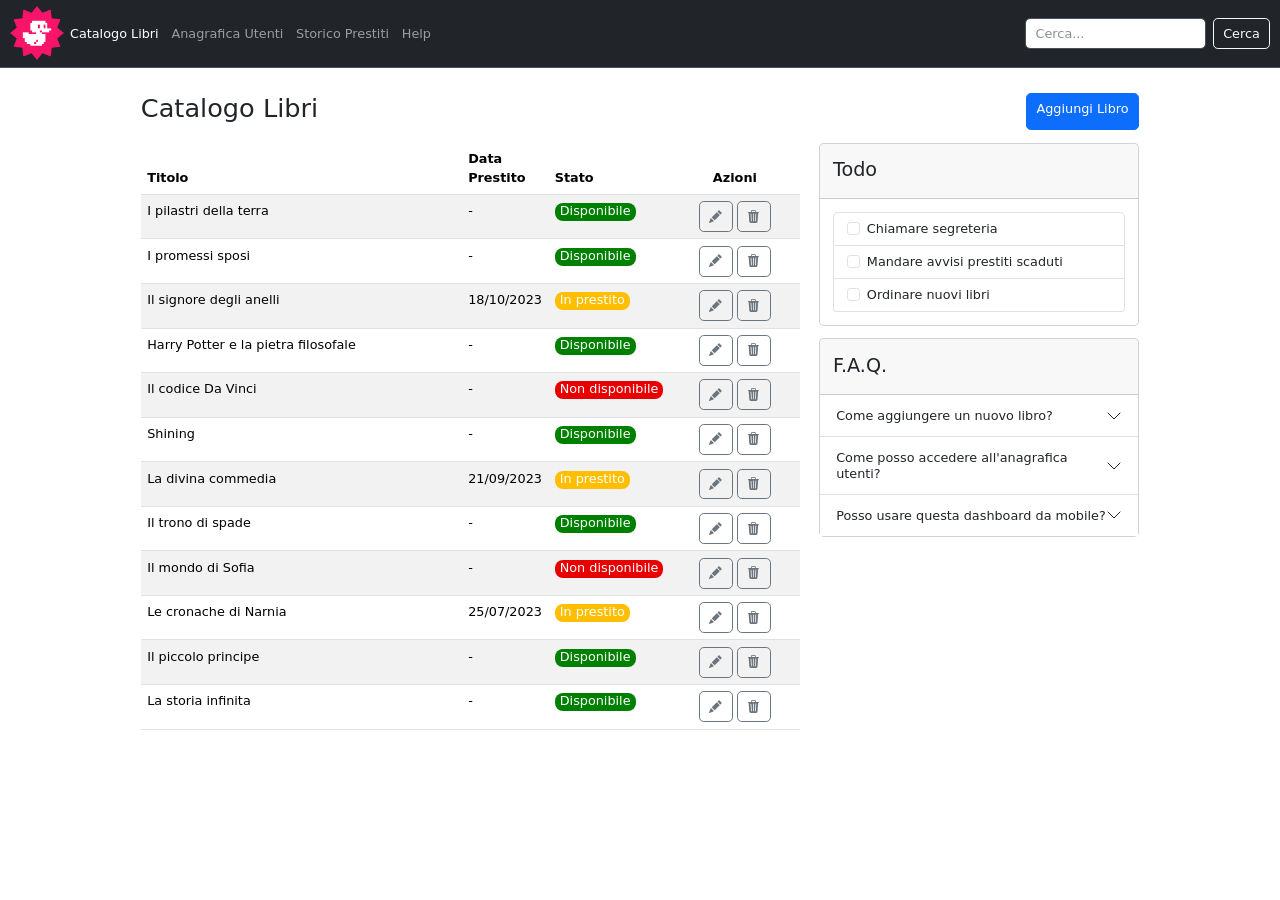
<file: index.html>
<!DOCTYPE html>
<html lang="it">

<head>
    <meta charset="UTF-8">
    <meta name="viewport" content="width=device-width, initial-scale=1.0">
    <title>Bootstrap Dashboard</title>
    <link rel="stylesheet" href="https://cdn.jsdelivr.net/npm/bootstrap-icons@1.13.1/font/bootstrap-icons.min.css">
    <link href="https://cdn.jsdelivr.net/npm/bootstrap@5.3.3/dist/css/bootstrap.min.css" rel="stylesheet">
    <link rel="icon" type="image/x-icon" href="img/duck.png">
    <link rel="stylesheet" href="css/stylesheet.css">
</head>

<body>
    <header>
        <nav class="navbar fixed-top navbar-expand-lg bg-dark border-bottom border-body" data-bs-theme="dark">
            <div class="container-fluid">
                <div class="logo-header">
                    <img src="img/duck.png" alt="logo">
                </div>
                <button class="navbar-toggler" type="button" data-bs-toggle="collapse"
                    data-bs-target="#navbarSupportedContent" aria-controls="navbarSupportedContent"
                    aria-expanded="false" aria-label="Toggle navigation">
                    <span class="navbar-toggler-icon"></span>
                </button>
                <div class="collapse navbar-collapse" id="navbarSupportedContent">
                    <ul class="navbar-nav me-auto mb-2 mb-lg-0">
                        <li class="nav-item">
                            <a class="nav-link active" aria-current="page" href="index.html">Catalogo Libri</a>
                        </li>
                        <li class="nav-item">
                            <a class="nav-link" href="#">Anagrafica Utenti</a>
                        </li>
                        <li class="nav-item">
                            <a class="nav-link" href="#">Storico Prestiti</a>
                        </li>
                        <li class="nav-item">
                            <a class="nav-link" href="#">Help</a>
                        </li>
                    </ul>
                    <form class="d-flex" role="search">
                        <input class="form-control me-2 bg-white text-dark custom-placeholder" type="search"
                            placeholder="Cerca..." aria-label="Search" />
                        <button class="btn btn-outline-light" type="submit">Cerca</button>
                    </form>
                </div>
            </div>
        </nav>
    </header>

    <div class="container-fluid px-md-5 custom-padding-large my-margin-top" style="margin-top: 80px;">
        <section class="add d-flex justify-content-between px-0 py-3">
            <h2>Catalogo Libri</h2>
            <a class="btn btn-primary" href="aggiungi_libro.html">Aggiungi Libro</a>
        </section>

        <div class="row">
            <div class="col-12 col-lg-8 mb-4">
                <table class="table table-striped">
                    <thead>
                        <tr>
                            <th scope="col">Titolo</th>
                            <th scope="col">Data Prestito</th>
                            <th scope="col">Stato</th>
                            <th scope="col">Azioni</th>
                        </tr>
                    </thead>
                    <tbody>
                        <tr>
                            <td>I pilastri della terra</td>
                            <td>-</td>
                            <td><span class="status disponibile">Disponibile</span></td>
                            <td>
                                <div class="btn-container">
                                    <button class="btn d-block btn-outline-secondary"><i class="bi bi-pencil-fill"></i></button>
                                    <button class="btn d-block btn-outline-secondary"><i class="bi bi-trash3-fill"></i></button>
                                </div>
                            </td>
                        </tr>
                        <tr>
                            <td>I promessi sposi</td>
                            <td>-</td>
                            <td><span class="status disponibile">Disponibile</span></td>
                            <td>
                                <div class="btn-container">
                                    <button class="btn d-block btn-outline-secondary"><i class="bi bi-pencil-fill"></i></button>
                                    <button class="btn d-block btn-outline-secondary"><i class="bi bi-trash3-fill"></i></button>
                                </div>
                            </td>
                        </tr>
                        <tr>
                            <td>Il signore degli anelli</td>
                            <td>18/10/2023</td>
                            <td><span class="status in-prestito">In prestito</span></td>
                            <td>
                                <div class="btn-container">
                                    <button class="btn d-block btn-outline-secondary"><i class="bi bi-pencil-fill"></i></button>
                                    <button class="btn d-block btn-outline-secondary"><i class="bi bi-trash3-fill"></i></button>
                                </div>
                            </td>
                        </tr>
                        <tr>
                            <td>Harry Potter e la pietra filosofale</td>
                            <td>-</td>
                            <td><span class="status disponibile">Disponibile</span></td>
                            <td>
                                <div class="btn-container">
                                    <button class="btn d-block btn-outline-secondary"><i class="bi bi-pencil-fill"></i></button>
                                    <button class="btn d-block btn-outline-secondary"><i class="bi bi-trash3-fill"></i></button>
                                </div>
                            </td>
                        </tr>
                        <tr>
                            <td>Il codice Da Vinci</td>
                            <td>-</td>
                            <td><span class="status non-disponibile">Non disponibile</span></td>
                            <td>
                                <div class="btn-container">
                                    <button class="btn d-block btn-outline-secondary"><i class="bi bi-pencil-fill"></i></button>
                                    <button class="btn d-block btn-outline-secondary"><i class="bi bi-trash3-fill"></i></button>
                                </div>
                            </td>
                        </tr>
                        <tr>
                            <td>Shining</td>
                            <td>-</td>
                            <td><span class="status disponibile">Disponibile</span></td>
                            <td>
                                <div class="btn-container">
                                    <button class="btn d-block btn-outline-secondary"><i class="bi bi-pencil-fill"></i></button>
                                    <button class="btn d-block btn-outline-secondary"><i class="bi bi-trash3-fill"></i></button>
                                </div>
                            </td>
                        </tr>
                        <tr>
                            <td>La divina commedia</td>
                            <td>21/09/2023</td>
                            <td><span class="status in-prestito">In prestito</span></td>
                            <td>
                                <div class="btn-container">
                                    <button class="btn d-block btn-outline-secondary"><i class="bi bi-pencil-fill"></i></button>
                                    <button class="btn d-block btn-outline-secondary"><i class="bi bi-trash3-fill"></i></button>
                                </div>
                            </td>
                        </tr>
                        <tr>
                            <td>Il trono di spade</td>
                            <td>-</td>
                            <td><span class="status disponibile">Disponibile</span></td>
                            <td>
                                <div class="btn-container">
                                    <button class="btn d-block btn-outline-secondary"><i class="bi bi-pencil-fill"></i></button>
                                    <button class="btn d-block btn-outline-secondary"><i class="bi bi-trash3-fill"></i></button>
                                </div>
                            </td>
                        </tr>
                        <tr>
                            <td>Il mondo di Sofia</td>
                            <td>-</td>
                            <td><span class="status non-disponibile">Non disponibile</span></td>
                            <td>
                                <div class="btn-container">
                                    <button class="btn d-block btn-outline-secondary"><i class="bi bi-pencil-fill"></i></button>
                                    <button class="btn d-block btn-outline-secondary"><i class="bi bi-trash3-fill"></i></button>
                                </div>
                            </td>
                        </tr>
                        <tr>
                            <td>Le cronache di Narnia</td>
                            <td>25/07/2023</td>
                            <td><span class="status in-prestito">In prestito</span></td>
                            <td>
                                <div class="btn-container">
                                    <button class="btn d-block btn-outline-secondary"><i class="bi bi-pencil-fill"></i></button>
                                    <button class="btn d-block btn-outline-secondary"><i class="bi bi-trash3-fill"></i></button>
                                </div>
                            </td>
                        </tr>
                        <tr>
                            <td>Il piccolo principe</td>
                            <td>-</td>
                            <td><span class="status disponibile">Disponibile</span></td>
                            <td>
                                <div class="btn-container">
                                    <button class="btn d-block btn-outline-secondary"><i class="bi bi-pencil-fill"></i></button>
                                    <button class="btn d-block btn-outline-secondary"><i class="bi bi-trash3-fill"></i></button>
                                </div>
                            </td>
                        </tr>
                        <tr>
                            <td>La storia infinita</td>
                            <td>-</td>
                            <td><span class="status disponibile">Disponibile</span></td>
                            <td>
                                <div class="btn-container">
                                    <button class="btn d-block btn-outline-secondary"><i class="bi bi-pencil-fill"></i></button>
                                    <button class="btn d-block btn-outline-secondary"><i class="bi bi-trash3-fill"></i></button>
                                </div>
                            </td>
                        </tr>
                    </tbody>
                </table>
            </div>

            <div class="col-12 col-lg-4">
                <div class="card mb-3">
                    <div class="card-header py-3 fs-4">Todo</div>
                    <ul class="list-group m-3">
                        <li class="list-group-item">
                            <input class="form-check-input me-1" type="checkbox" value="" id="firstCheckbox">
                            <label class="form-check-label" for="firstCheckbox">Chiamare segreteria</label>
                        </li>
                        <li class="list-group-item">
                            <input class="form-check-input me-1" type="checkbox" value="" id="secondCheckbox">
                            <label class="form-check-label" for="secondCheckbox">Mandare avvisi prestiti scaduti</label>
                        </li>
                        <li class="list-group-item">
                            <input class="form-check-input me-1" type="checkbox" value="" id="thirdCheckbox">
                            <label class="form-check-label" for="thirdCheckbox">Ordinare nuovi libri</label>
                        </li>
                    </ul>
                </div>

                <div class="card mb-3">
                    <div class="card-header py-3 fs-4">F.A.Q.</div>
                    <div class="accordion accordion-flush" id="accordionExample">
                        <div class="accordion-item">
                            <h2 class="accordion-header">
                                <button class="accordion-button collapsed" type="button" data-bs-toggle="collapse"
                                    data-bs-target="#collapseOne" aria-expanded="false" aria-controls="collapseOne">
                                    Come aggiungere un nuovo libro?
                                </button>
                            </h2>
                            <div id="collapseOne" class="accordion-collapse collapse" data-bs-parent="#accordionExample">
                                <div class="accordion-body">
                                    Puoi aggiungere un libro cliccando sul pulsante blu in alto.
                                </div>
                            </div>
                        </div>
                        <div class="accordion-item">
                            <h2 class="accordion-header">
                                <button class="accordion-button collapsed" type="button" data-bs-toggle="collapse"
                                    data-bs-target="#collapseTwo" aria-expanded="false" aria-controls="collapseTwo">
                                    Come posso accedere all'anagrafica utenti?
                                </button>
                            </h2>
                            <div id="collapseTwo" class="accordion-collapse collapse" data-bs-parent="#accordionExample">
                                <div class="accordion-body">
                                    L'anagrafica è disponibile nel menu di navigazione superiore.
                                </div>
                            </div>
                        </div>
                        <div class="accordion-item">
                            <h2 class="accordion-header">
                                <button class="accordion-button collapsed" type="button" data-bs-toggle="collapse"
                                    data-bs-target="#collapseThree" aria-expanded="false" aria-controls="collapseThree">
                                    Posso usare questa dashboard da mobile?
                                </button>
                            </h2>
                            <div id="collapseThree" class="accordion-collapse collapse" data-bs-parent="#accordionExample">
                                <div class="accordion-body">
                                    Sì, la dashboard è completamente responsive.
                                </div>
                            </div>
                        </div>
                    </div>
                </div>
            </div>
        </div>
    </div>

    <script src="https://cdn.jsdelivr.net/npm/bootstrap@5.3.3/dist/js/bootstrap.bundle.min.js"></script>
</body>

</html>
</file>
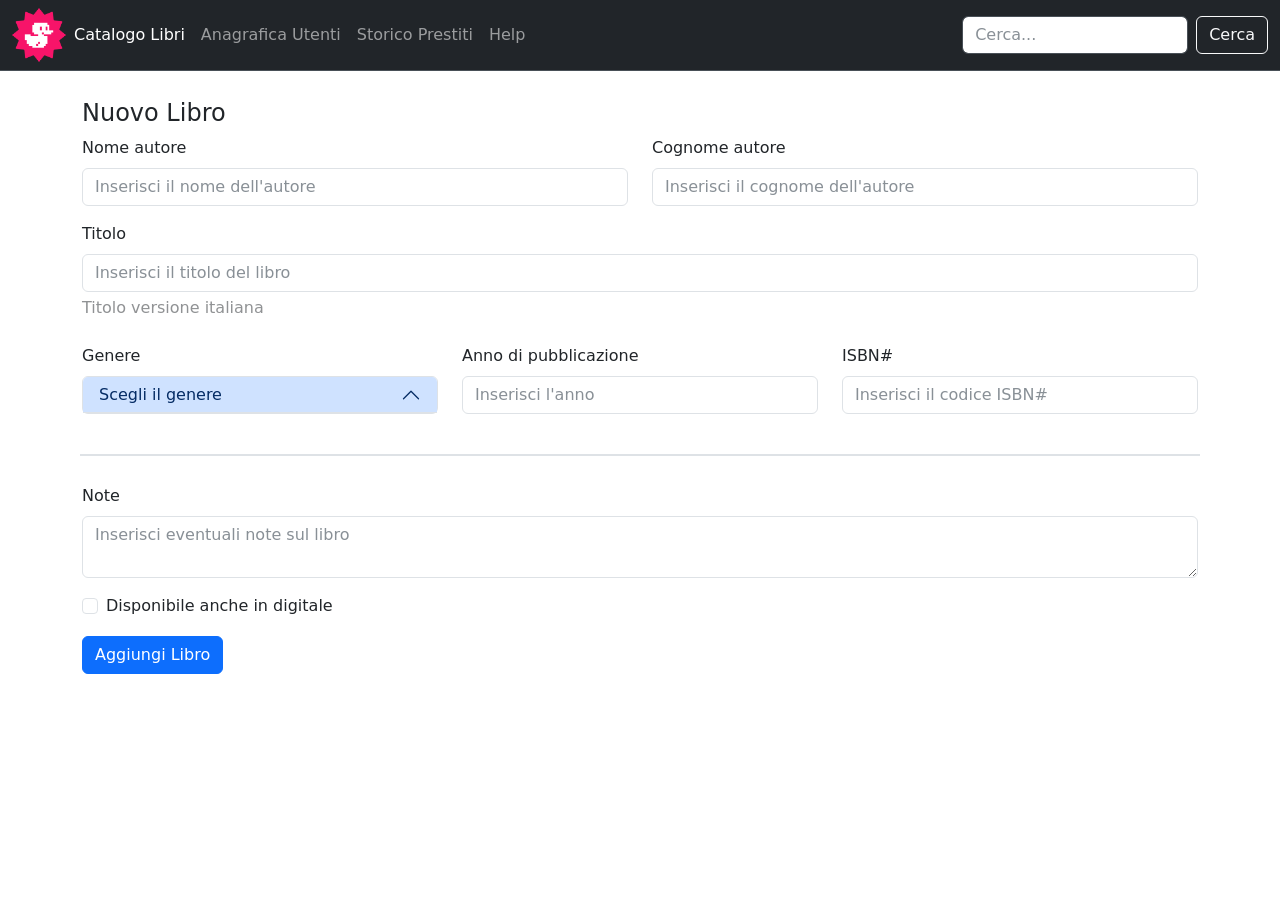
<file: aggiungi_libro.html>
<!DOCTYPE html>
<html lang="it">

<head>
    <meta charset="UTF-8">
    <meta name="viewport" content="width=device-width, initial-scale=1.0">
    <title>Bootstrap Dashboard</title>
    <link rel="stylesheet" href="https://cdn.jsdelivr.net/npm/bootstrap-icons@1.13.1/font/bootstrap-icons.min.css">
    <link href="https://cdn.jsdelivr.net/npm/bootstrap@5.3.3/dist/css/bootstrap.min.css" rel="stylesheet">
    <link rel="icon" type="image/x-icon" href="img/duck.png">
    <link rel="stylesheet" href="css/add_book.css">
</head>

<body>
    <header>
        <nav class="navbar fixed-top navbar-expand-lg bg-dark border-bottom border-body" data-bs-theme="dark">
            <div class="container-fluid">
                <div class="logo-header">
                    <img src="img/duck.png" alt="logo">
                </div>
                <button class="navbar-toggler" type="button" data-bs-toggle="collapse"
                    data-bs-target="#navbarSupportedContent" aria-controls="navbarSupportedContent"
                    aria-expanded="false" aria-label="Toggle navigation">
                    <span class="navbar-toggler-icon"></span>
                </button>
                <div class="collapse navbar-collapse" id="navbarSupportedContent">
                    <ul class="navbar-nav me-auto mb-2 mb-lg-0">
                        <li class="nav-item">
                            <a class="nav-link active" aria-current="page" href="index.html">Catalogo Libri</a>
                        </li>
                        <li class="nav-item">
                            <a class="nav-link" href="#">Anagrafica Utenti</a>
                        </li>
                        <li class="nav-item">
                            <a class="nav-link" href="#">Storico Prestiti</a>
                        </li>
                        <li class="nav-item">
                            <a class="nav-link" href="#">Help</a>
                        </li>
                    </ul>
                    <form class="d-flex" role="search">
                        <input class="form-control me-2 bg-white text-dark custom-placeholder" type="search"
                            placeholder="Cerca..." aria-label="Search" />
                        <button class="btn btn-outline-light" type="submit">Cerca</button>
                    </form>
                </div>
            </div>
        </nav>
    </header>
    <main>
        <div class="container my-margin-top pb-5">
            <h1 class="fs-4"> Nuovo Libro </h1>
            <div class="row">
                <div class="col-6 mb-3">
                    <span class="fw-medium d-inline-block mb-2">Nome autore</span>
                    <input type="text" class="form-control custom-placeholder"
                        placeholder="Inserisci il nome dell'autore" aria-label="Sizing example input"
                        aria-describedby="inputGroup-sizing-sm">
                </div>
                <div class="col-6 mb-3">
                    <span class="fw-medium d-inline-block mb-2">Cognome autore</span>
                    <input type="text" class="form-control custom-placeholder"
                        placeholder="Inserisci il cognome dell'autore" aria-label="Sizing example input"
                        aria-describedby="inputGroup-sizing-sm">
                </div>
            </div>
            <div class="row">
                <div class="col-12 mb-3">
                    <span class="fw-medium d-inline-block mb-2">Titolo</span>
                    <input type="text" class="form-control custom-placeholder"
                        placeholder="Inserisci il titolo del libro" aria-label="Sizing example input"
                        aria-describedby="inputGroup-sizing-sm">
                    <span class="d-inline-block mb-2 mt-1 fw-medium text-body-tertiary">Titolo versione italiana</span>
                </div>
            </div>
            <div class="gen-year-isbn row mb-4">
                <div class="col-lg-4 mb-3">
                    <span class="fw-medium d-inline-block mb-2">Genere</span>
                    <div class="accordion" id="accordionExample">
                        <div class="accordion-item">
                            <h2 class="accordion-header">
                                <button class="accordion-button fw-medium" type="button" data-bs-toggle="collapse"
                                    data-bs-target="#collapseOne" aria-expanded="true" aria-controls="collapseOne">
                                    Scegli il genere
                                </button>
                            </h2>
                            <div id="collapseOne" class="accordion-collapse collapse"
                                data-bs-parent="#accordionExample">
                                <div class="accordion-body">
                                    <div class="list-group">
                                        <a href="#" class="list-group-item list-group-item-action"
                                            aria-current="true">Biografico</a>
                                        <a href="#" class="list-group-item list-group-item-action">Giallo</a>
                                        <a href="#" class="list-group-item list-group-item-action">Romanzo di
                                            formazione</a>
                                        <a href="#" class="list-group-item list-group-item-action">Fantasy</a>
                                        <a href="#" class="list-group-item list-group-item-action disabled"
                                            aria-disabled="true">Drammatico</a>
                                    </div>
                                </div>
                            </div>
                        </div>
                    </div>
                </div>
                <div class="col-lg-4 mb-3">
                    <span class="fw-medium d-inline-block mb-2">Anno di pubblicazione</span>
                    <input type="text" class="form-control custom-placeholder" placeholder="Inserisci l'anno"
                        aria-label="Sizing example input" aria-describedby="inputGroup-sizing-sm">
                </div>
                <div class="col-lg-4 mb-3">
                    <span class="fw-medium d-inline-block mb-2">ISBN#</span>
                    <input type="text" class="form-control custom-placeholder" placeholder="Inserisci il codice ISBN#"
                        aria-label="Sizing example input" aria-describedby="inputGroup-sizing-sm">
                </div>
            </div>
            <div class="my-container">
                <div class="row">
                    <div class="col-12 barra"></div>
                </div>
            </div>
            <div class="row">
                <div class="col-12 mb-3">
                    <span class="fw-medium d-inline-block mb-2">Note</span>
                    <div class="input-group">
                        <textarea class="form-control custom-placeholder"
                            placeholder="Inserisci eventuali note sul libro" aria-label="With textarea"></textarea>
                    </div>
                </div>
            </div>
            <div class="form-check">
                <input class="form-check-input" type="checkbox" value="" id="checkDefault">
                <label class="form-check-label" for="checkDefault">
                    Disponibile anche in digitale
                </label>
            </div>
            <a class="btn btn-primary mt-3" href="index.html">Aggiungi Libro</a>
        </div>
    </main>
    <script src="https://cdn.jsdelivr.net/npm/bootstrap@5.3.3/dist/js/bootstrap.bundle.min.js"></script>
</body>

</html>
</file>
<file: css/stylesheet.css>
/* CSS reset */

* {
    margin: 0;
    padding: 0;
    box-sizing: border-box;
}


.logo-header {
    height: 6vh;
}

.logo-header img {
    height: 100%;
}

.my-margin-top {
    margin-top: 8vh;
}

.custom-placeholder::placeholder {
  color: #6c757d;
  opacity: 0.8;    
}

.table-striped th:first-child, 
.table-striped td:first-child {
    width: 50%;
}

.table-striped th:last-child {
    text-align: center;
}

.btn-container {
    display: flex;
    flex-wrap: nowrap;
    justify-content: center;
    column-gap: 4px;
}

.table-striped td:last-child {
    width: 20% !important;
}


/* Status */

.status {
    padding: 0 5px 3px 5px;
    border-radius: 8px;
    color: white;
    text-wrap: nowrap;
}

.disponibile {
    background-color: green;
}

.in-prestito {
    background-color: rgb(255, 191, 0);
}

.non-disponibile {
    background-color: rgb(232, 0, 0);
}



/* Media Query */

@media screen and (min-width:0) {
    .table-striped th:nth-child(2),
    .table-striped td:nth-child(2) {
        display: none;
    }

}

@media screen and (min-width:768px) {

    .table-striped th:nth-child(2),
    .table-striped td:nth-child(2) {
        display: table-cell;
    }
}

@media screen and (min-width:992px) {

    .custom-padding-large {
        padding: 0 11rem !important;
    }

    html {
        font-size: 0.8rem;
    }

}
</file>
<file: css/add_book.css>
/* CSS reset */

* {
    margin: 0;
    padding: 0;
    box-sizing: border-box;
}

/* HEADER */

.logo-header {
    height: 6vh;
}

.logo-header img {
    height: 100%;
}

.my-margin-top {
    margin-top: 11vh;
}

.custom-placeholder::placeholder {
  color: #6c757d;
  opacity: 0.8;    
}

.my-container {
    padding: 0 10px;
}

.barra {
    min-height: 30px;
    border-top: 2px solid rgb(222, 226, 230);
    padding: 0;
}


.accordion-button {
    padding: 0.5rem 1rem;
}
</file>
